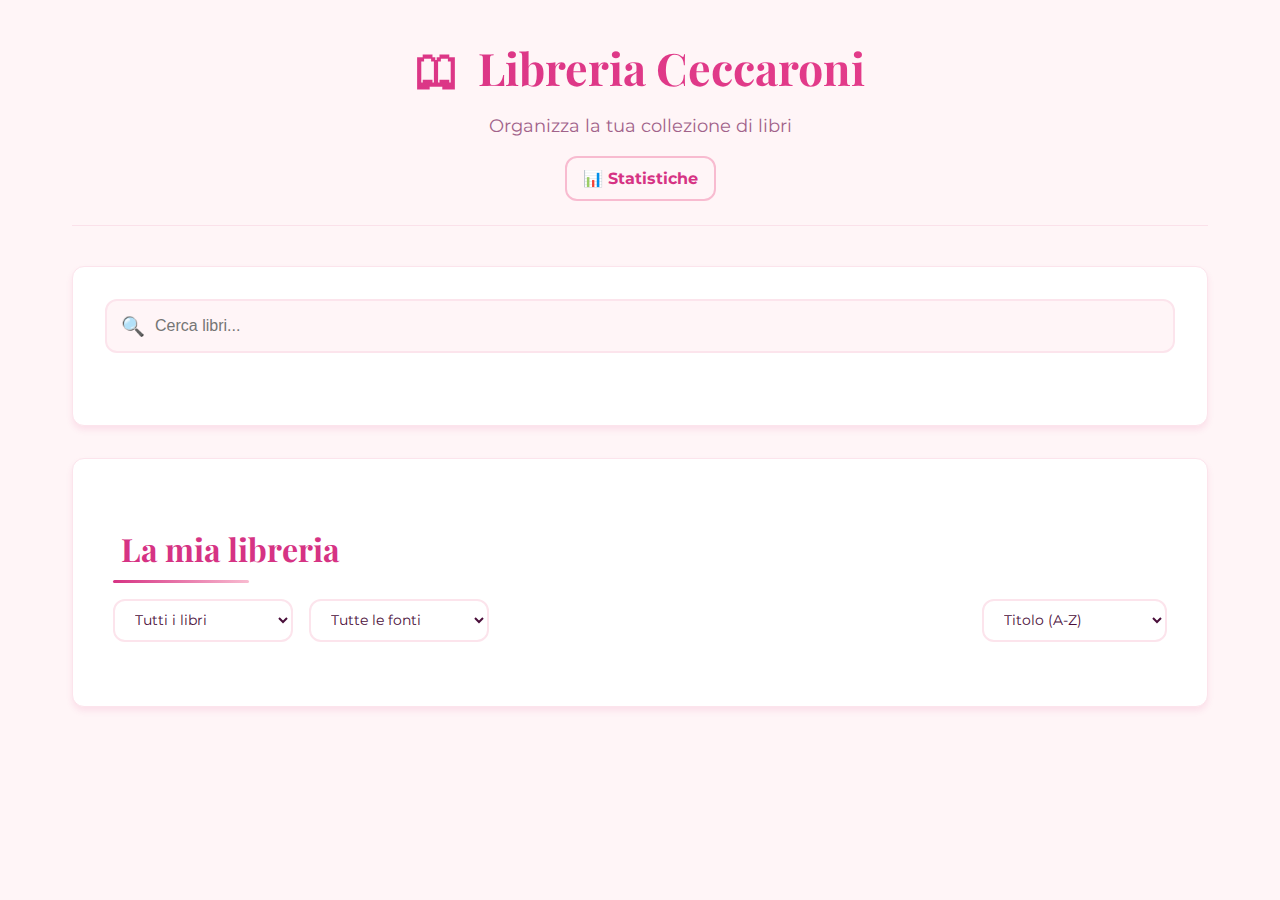
<file: index.html>
<!DOCTYPE html>
<html lang="it">
<head>
  <meta charset="UTF-8" />
  <meta name="viewport" content="width=device-width, initial-scale=1" />
  <title>Libreria Personale</title>
  <link rel="stylesheet" href="https://fonts.googleapis.com/css2?family=Montserrat:wght@400;600&family=Playfair+Display:wght@700&display=swap">
  <link rel="stylesheet" href="style.css" />
</head>
<body>
  <div class="container">
    <header>
      <h1><span class="icon">🕮</span> Libreria Ceccaroni</h1>
      <p class="subtitle">Organizza la tua collezione di libri</p>
      <a href="stats.html" class="stats-link">📊 Statistiche</a>
    </header>

    <div class="search-section">
      <div class="search-container">
        <input id="searchInput" type="text" placeholder="Cerca libri..." />
        <span class="search-icon">🔍</span>
      </div>
      <div id="results" class="results"></div>
    </div>

    <section class="library-section">
      <h2><span class="icon"></span>La mia libreria</h2>
      
      <div class="library-controls">
        <div class="filter-section">
          <select id="filterStatus">
            <option value="all">Tutti i libri</option>
            <option value="read">Solo letti</option>
            <option value="unread">Da leggere</option>
          </select>
          
          <select id="filterSource">
            <option value="all">Tutte le fonti</option>
            <option value="google">Google Books</option>
            <option value="openlibrary">Open Library</option>
          </select>
        </div>
        
        <div class="sort-section">
          <select id="sortBy">
            <option value="title-asc">Titolo (A-Z)</option>
            <option value="title-desc">Titolo (Z-A)</option>
            <option value="author-asc">Autore (A-Z)</option>
            <option value="date-desc">Data (Più recente)</option>
            <option value="date-asc">Data (Più vecchio)</option>
          </select>
        </div>
      </div>
      
      <ul id="library" class="library"></ul>
    </section>
  </div>

  <script src="script.js"></script>
</body>
</html>
</file>
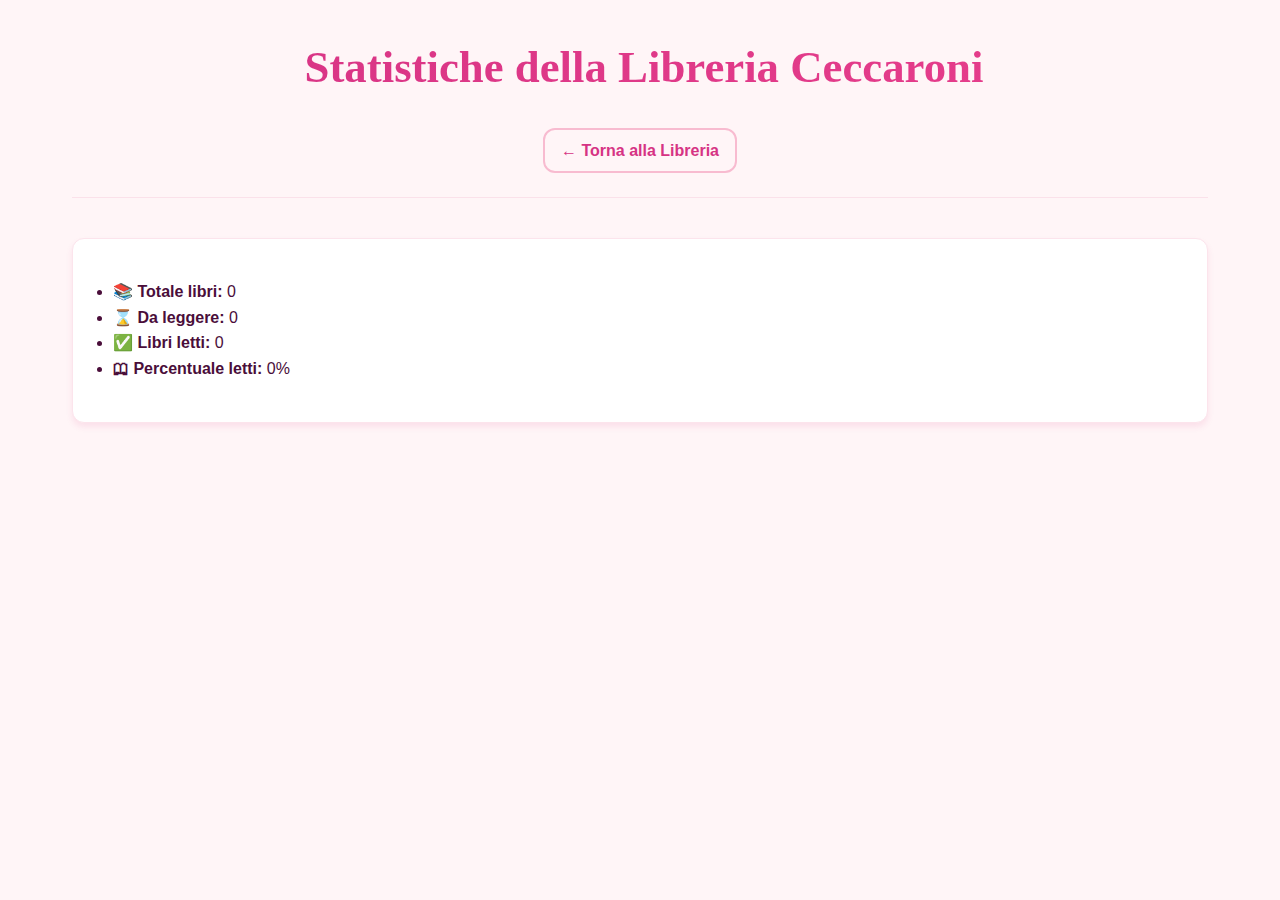
<file: stats.html>
<!DOCTYPE html>
<html lang="it">
<head>
  <meta charset="UTF-8">
  <title>Statistiche</title>
  <link rel="stylesheet" href="style.css" />
</head>
<body>
  <div class="container">
    <header>
      <h1><span class="icon"></span> Statistiche della Libreria Ceccaroni</h1>
      <a href="index.html" class="stats-link">← Torna alla Libreria</a>
    </header>

    <section class="library-section">
      <div id="statsContent">
        <p>Caricamento statistiche...</p>
      </div>
    </section>
  </div>

  <script>
    const statsContent = document.getElementById('statsContent');
    const library = JSON.parse(localStorage.getItem('personalLibrary')) || [];

    const totalBooks = library.length;
    const readBooks = library.filter(b => b.read).length;
    const unreadBooks = totalBooks - readBooks;

    statsContent.innerHTML = `
      <ul>
        <li><strong>📚 Totale libri:</strong> ${totalBooks}</li>
        <li><strong>⌛ Da leggere:</strong> ${unreadBooks}</li>
        <li><strong>✅ Libri letti:</strong> ${readBooks}</li>
        <li><strong>🕮 Percentuale letti:</strong> ${totalBooks > 0 ? ((readBooks / totalBooks) * 100).toFixed(1) + '%' : '0%'}</li>
      </ul>
    `;
  </script>
</body>
</html>
</file>
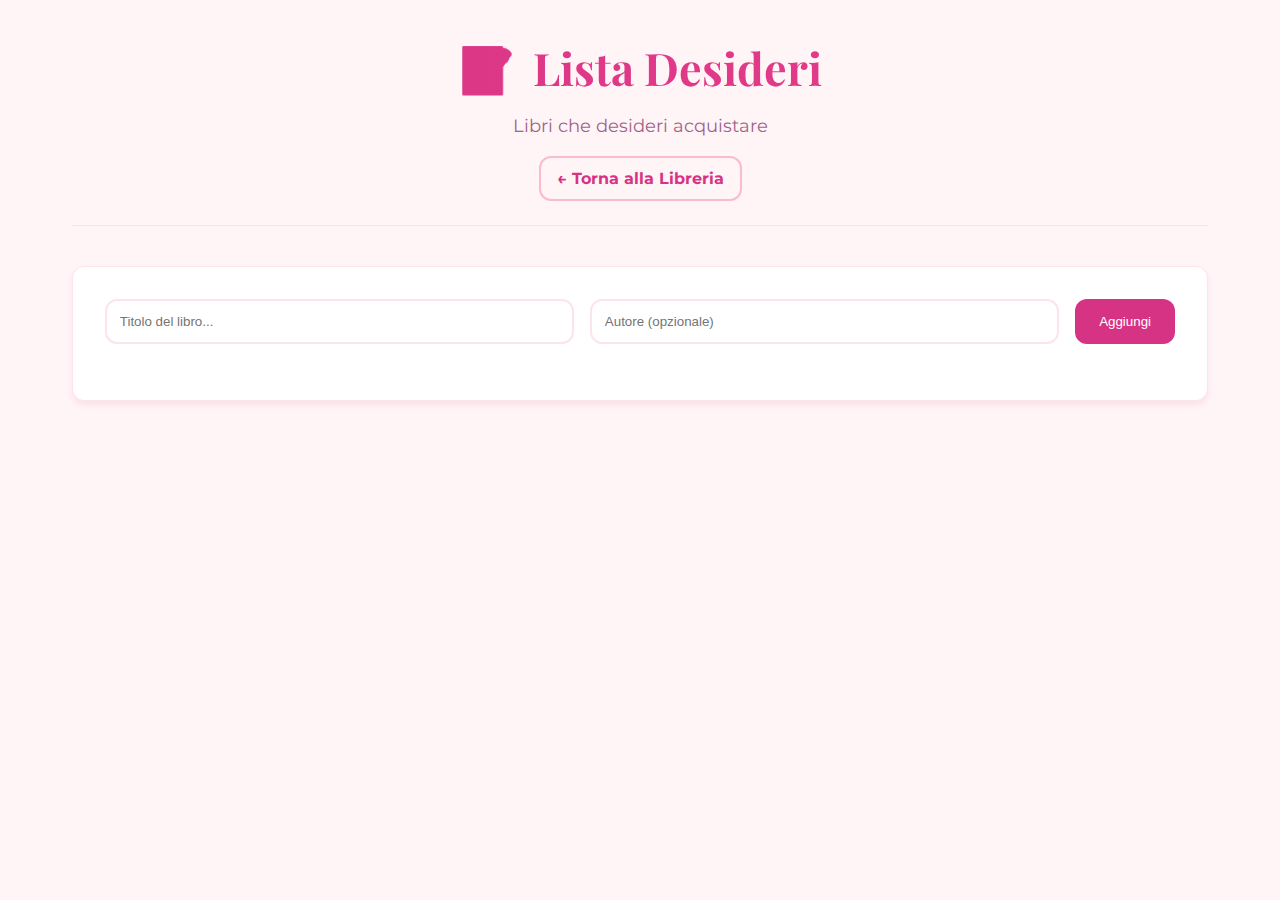
<file: whishlist.html>
<!DOCTYPE html>
<html lang="it">
<head>
  <meta charset="UTF-8" />
  <meta name="viewport" content="width=device-width, initial-scale=1" />
  <title>Lista Desideri</title>
  <link rel="stylesheet" href="https://fonts.googleapis.com/css2?family=Montserrat:wght@400;600&family=Playfair+Display:wght@700&display=swap">
  <link rel="stylesheet" href="style.css" />
</head>
<body>
  <div class="container">
    <header>
      <h1><span class="icon">📝</span> Lista Desideri</h1>
      <p class="subtitle">Libri che desideri acquistare</p>
      <a href="index.html" class="stats-link">← Torna alla Libreria</a>
    </header>

    <div class="wishlist-section">
      <div class="add-wishlist-item">
        <input id="wishlistInput" type="text" placeholder="Titolo del libro..." />
        <input id="wishlistAuthor" type="text" placeholder="Autore (opzionale)" />
        <button id="addWishlistBtn">Aggiungi</button>
      </div>
      
      <ul id="wishlist"></ul>
    </div>
  </div>

  <script>
    const wishlistInput = document.getElementById('wishlistInput');
    const wishlistAuthor = document.getElementById('wishlistAuthor');
    const addWishlistBtn = document.getElementById('addWishlistBtn');
    const wishlistUl = document.getElementById('wishlist');

    let wishlist = JSON.parse(localStorage.getItem('wishlist')) || [];

    function renderWishlist() {
      wishlistUl.innerHTML = '';
      wishlist.forEach((item, index) => {
        const li = document.createElement('li');
        li.innerHTML = `
          <div class="wishlist-item">
            <span class="wishlist-title">${item.title}</span>
            ${item.author ? `<span class="wishlist-author">di ${item.author}</span>` : ''}
            <button class="remove-wishlist" data-index="${index}">×</button>
          </div>
        `;
        wishlistUl.appendChild(li);
      });
    }

    addWishlistBtn.addEventListener('click', () => {
      const title = wishlistInput.value.trim();
      const author = wishlistAuthor.value.trim();
      
      if (!title) {
        alert('Inserisci almeno il titolo del libro');
        return;
      }
      
      wishlist.push({ title, author });
      localStorage.setItem('wishlist', JSON.stringify(wishlist));
      wishlistInput.value = '';
      wishlistAuthor.value = '';
      renderWishlist();
    });

    wishlistUl.addEventListener('click', (e) => {
      if (e.target.classList.contains('remove-wishlist')) {
        const index = e.target.dataset.index;
        wishlist.splice(index, 1);
        localStorage.setItem('wishlist', JSON.stringify(wishlist));
        renderWishlist();
      }
    });

    renderWishlist();
  </script>
</body>
</html>
</file>
<file: style.css>
:root {
  --primary: #d63384;
  --secondary: #e83e8c;
  --accent: #f8bbd0;
  --light: #fff5f7;
  --dark: #4a0e3a;
  --success: #a8e6cf;
  --danger: #ff8a80;
  --warning: #ffd3b6;
  --shadow: 0 4px 6px rgba(214, 51, 132, 0.1);
  --radius: 12px;
  --transition: all 0.3s ease;
}

* {
  box-sizing: border-box;
  margin: 0;
  padding: 0;
}

body {
  font-family: 'Montserrat', sans-serif;
  line-height: 1.6;
  color: var(--dark);
  background-color: var(--light);
  padding: 0;
  margin: 0;
  min-height: 100vh;
}

.container {
  max-width: 1200px;
  margin: 0 auto;
  padding: 2rem;
}

header {
  text-align: center;
  margin-bottom: 2.5rem;
  padding-bottom: 1.5rem;
  border-bottom: 1px solid rgba(214, 51, 132, 0.1);
}

h1, h2, h3 {
  font-family: 'Playfair Display', serif;
  color: var(--primary);
  font-weight: 700;
}

h1 {
  font-size: 2.8rem;
  margin-bottom: 0.5rem;
  background: linear-gradient(to right, #d63384, #e83e8c);
  -webkit-background-clip: text;
  -webkit-text-fill-color: transparent;
}

h2 {
  font-size: 2rem;
  margin: 1.5rem 0;
  position: relative;
  display: inline-block;
}

h2::after {
  content: '';
  position: absolute;
  bottom: -8px;
  left: 0;
  width: 60%;
  height: 3px;
  background: linear-gradient(to right, var(--primary), var(--accent));
  border-radius: 3px;
}

.subtitle {
  color: #a1628a;
  font-size: 1.1rem;
  font-weight: 400;
}

.icon {
  margin-right: 0.5rem;
}

.search-section {
  background: white;
  padding: 2rem;
  border-radius: var(--radius);
  box-shadow: var(--shadow);
  margin-bottom: 2rem;
  border: 1px solid #fce4ec;
}

.search-container {
  position: relative;
  margin-bottom: 1.5rem;
}

#searchInput {
  width: 100%;
  padding: 1rem 1rem 1rem 3rem;
  font-size: 1rem;
  border: 2px solid #fce4ec;
  border-radius: var(--radius);
  transition: var(--transition);
  background-color: #fff5f7;
  color: var(--dark);
}

#searchInput:focus {
  outline: none;
  border-color: var(--accent);
  background-color: white;
  box-shadow: 0 0 0 3px rgba(248, 187, 208, 0.5);
}

.search-icon {
  position: absolute;
  left: 1rem;
  top: 50%;
  transform: translateY(-50%);
  color: var(--primary);
  font-size: 1.2rem;
}

.results {
  display: grid;
  grid-template-columns: repeat(auto-fill, minmax(280px, 1fr));
  gap: 1.5rem;
  padding: 0.5rem;
}

.result-item {
  background: white;
  padding: 1.5rem;
  border-radius: var(--radius);
  box-shadow: var(--shadow);
  transition: var(--transition);
  display: flex;
  flex-direction: column;
  border: 1px solid #fce4ec;
  position: relative;
  overflow: hidden;
}

.result-item::before {
  content: '';
  position: absolute;
  top: 0;
  left: 0;
  width: 4px;
  height: 100%;
  background: linear-gradient(to bottom, var(--primary), var(--secondary));
}

.result-item:hover {
  transform: translateY(-5px);
  box-shadow: 0 10px 20px rgba(214, 51, 132, 0.15);
}

.result-item .book-info {
  display: flex;
  gap: 1.2rem;
  margin-bottom: 1.2rem;
}

.result-item img {
  width: 80px;
  height: 120px;
  object-fit: cover;
  border-radius: 6px;
  box-shadow: 0 4px 8px rgba(214, 51, 132, 0.1);
  transition: var(--transition);
}

.result-item:hover img {
  transform: scale(1.03);
  box-shadow: 0 6px 12px rgba(214, 51, 132, 0.2);
}

.result-item .book-details {
  flex: 1;
}

.result-item strong {
  display: block;
  font-size: 1.1rem;
  margin-bottom: 0.4rem;
  color: var(--primary);
}

.result-item small {
  display: block;
  color: #a1628a;
  font-size: 0.85rem;
  margin-bottom: 0.3rem;
}

.result-item button {
  margin-top: auto;
  padding: 0.8rem 1.2rem;
  font-size: 0.9rem;
  cursor: pointer;
  background-color: var(--primary);
  border: none;
  color: white;
  border-radius: var(--radius);
  transition: var(--transition);
  font-weight: 600;
  text-transform: uppercase;
  letter-spacing: 0.5px;
  display: flex;
  align-items: center;
  justify-content: center;
  gap: 0.5rem;
}

.result-item button:hover {
  background-color: var(--secondary);
  transform: translateY(-2px);
}

.result-item button::before {
  content: '+';
  font-weight: bold;
  font-size: 1.1rem;
}

.library-section {
  background: white;
  padding: 2.5rem;
  border-radius: var(--radius);
  box-shadow: var(--shadow);
  border: 1px solid #fce4ec;
}

.library-controls {
  display: flex;
  justify-content: space-between;
  margin-bottom: 1.5rem;
  flex-wrap: wrap;
  gap: 1rem;
}

.filter-section, .sort-section {
  display: flex;
  gap: 1rem;
}

select {
  padding: 0.6rem 1rem;
  border-radius: var(--radius);
  border: 2px solid #fce4ec;
  background-color: white;
  color: var(--dark);
  font-family: 'Montserrat', sans-serif;
  font-size: 0.9rem;
  cursor: pointer;
  transition: var(--transition);
  min-width: 180px;
}

select:focus {
  outline: none;
  border-color: var(--accent);
  box-shadow: 0 0 0 3px rgba(248, 187, 208, 0.3);
}

.library {
  list-style: none;
  display: grid;
  grid-template-columns: repeat(auto-fill, minmax(320px, 1fr));
  gap: 1.8rem;
}

.library li {
  background: white;
  padding: 1.5rem;
  border-radius: var(--radius);
  box-shadow: var(--shadow);
  display: flex;
  gap: 1.2rem;
  border: 1px solid #fce4ec;
  transition: var(--transition);
  position: relative;
  overflow: hidden;
}

.library li:hover {
  transform: translateY(-5px);
  box-shadow: 0 8px 16px rgba(214, 51, 132, 0.15);
}

.library li::after {
  content: attr(data-location);
  position: absolute;
  bottom: 0;
  left: 0;
  width: 100%;
  padding: 0.3rem;
  background: rgba(214, 51, 132, 0.1);
  color: var(--dark);
  font-size: 0.8rem;
  text-align: center;
}

.library img {
  width: 80px;
  height: 110px;
  object-fit: cover;
  border-radius: 6px;
  box-shadow: 0 4px 8px rgba(214, 51, 132, 0.1);
  transition: var(--transition);
  z-index: 1;
}

.library li:hover img {
  transform: scale(1.05);
}

.library .book-info {
  flex: 1;
  z-index: 1;
}

.library .book-info div {
  margin-bottom: 0.4rem;
}

.library .book-info div:first-child {
  font-weight: 700;
  color: var(--primary);
  font-size: 1.1rem;
}

.read-label {
  display: flex;
  align-items: center;
  gap: 0.8rem;
  margin-top: 1rem;
  font-size: 0.95rem;
  color: #a1628a;
  z-index: 1;
}

.read-checkbox {
  width: 1.2em;
  height: 1.2em;
  cursor: pointer;
  accent-color: var(--primary);
}

.location-select {
  margin-top: 0.8rem;
  padding: 0.5rem;
  border-radius: var(--radius);
  border: 1px solid #fce4ec;
  background-color: white;
  font-size: 0.9rem;
  width: 100%;
  cursor: pointer;
  transition: var(--transition);
}

.location-select:focus {
  outline: none;
  border-color: var(--accent);
  box-shadow: 0 0 0 2px rgba(248, 187, 208, 0.3);
}

/* === STILE UNIFICATO PER IL PULSANTE DI RIMOZIONE === */
.book-actions {
  position: absolute;
  top: 1rem;
  right: 1rem;
  z-index: 10;
}

.remove-button {
  background: var(--danger);
  border: none;
  color: white;
  width: 26px;
  height: 26px;
  border-radius: 50%;
  display: flex;
  align-items: center;
  justify-content: center;
  padding: 0;
  cursor: pointer;
  transition: var(--transition);
  font-size: 1rem;
  font-weight: bold;
  border: 2px solid white;
}

.remove-button:hover {
  background: #e53935;
  transform: scale(1.1);
  box-shadow: 0 2px 4px rgba(0,0,0,0.2);
}

.library .remove-button::before {
  content: none;
}
/* === FINE STILE PULSANTE === */

.source-label {
  font-size: 0.8em;
  color: #d4a5c4;
  margin-top: 0.8rem;
  font-style: italic;
}

.stats-grid {
  display: grid;
  grid-template-columns: repeat(auto-fit, minmax(300px, 1fr));
  gap: 2rem;
}

.stats-card {
  background: white;
  padding: 1.5rem;
  border-radius: var(--radius);
  box-shadow: var(--shadow);
  border: 1px solid #fce4ec;
}

.stats-card h3 {
  margin-bottom: 1rem;
  color: var(--primary);
  font-size: 1.3rem;
}

.stats-card ul {
  list-style: none;
}

.stats-card li {
  margin-bottom: 0.6rem;
  padding-bottom: 0.6rem;
  border-bottom: 1px dashed #fce4ec;
}

@media (max-width: 768px) {
  .container {
    padding: 1.5rem;
  }
  
  h1 {
    font-size: 2.2rem;
  }
  
  h2 {
    font-size: 1.6rem;
  }
  
  .results {
    grid-template-columns: 1fr;
  }
  
  .library {
    grid-template-columns: 1fr;
  }
  
  .search-section,
  .library-section {
    padding: 1.5rem;
  }
  
  .library-controls {
    flex-direction: column;
  }
  
  .filter-section, .sort-section {
    flex-direction: column;
  }
  
  select {
    width: 100%;
  }
}

@media (max-width: 480px) {
  .result-item .book-info,
  .library li {
    flex-direction: column;
  }
  
  .library img {
    width: 100%;
    height: auto;
    max-height: 200px;
  }
}

@keyframes spin {
  0% { transform: rotate(0deg); }
  100% { transform: rotate(360deg); }
}

.loading {
  display: inline-block;
  width: 24px;
  height: 24px;
  border: 3px solid rgba(214, 51, 132, 0.1);
  border-radius: 50%;
  border-top-color: var(--primary);
  animation: spin 1s ease-in-out infinite;
  margin-right: 12px;
}

/* === NUOVO STILE PER IL FLAG "LETTO" === */
.library li[data-read="true"] {
  position: relative;
  border-right: 15px solid var(--success);
}

.library li[data-read="true"]::before {
  content: '✔';
  position: absolute;
  top: 50%;
  right: -12px;
  left: auto;
  transform: translateY(-50%);
  background: var(--success);
  color: white;
  width: 18px;
  height: 24px;
  border-radius: 50%;
  display: flex;
  align-items: center;
  justify-content: center;
  font-size: 0.8rem;
  font-weight: bold;
  z-index: 2;
  box-shadow: 0 2px 4px rgba(0,0,0,0.1);
}
/* === FINE NUOVO STILE === */

.read-label:hover {
  color: var(--primary);
}

.stats-link {
  display: inline-block;
  margin-top: 1rem;
  color: var(--primary);
  font-weight: bold;
  text-decoration: none;
  background: var(--light);
  border: 2px solid var(--accent);
  border-radius: var(--radius);
  padding: 0.5rem 1rem;
  transition: var(--transition);
}

.stats-link:hover {
  background: var(--accent);
  color: white;
}

.add-book-controls {
  margin-top: auto;
  display: flex;
  flex-direction: column;
  gap: 0.8rem;
}

.add-book-controls select {
  width: 100%;
  padding: 0.6rem;
  border-radius: var(--radius);
  border: 1px solid #fce4ec;
  font-size: 0.9rem;
}

.add-book-controls button {
  width: 100%;
  padding: 0.8rem;
  background-color: var(--primary);
  color: white;
  border: none;
  border-radius: var(--radius);
  cursor: pointer;
  transition: var(--transition);
  font-weight: 600;
}

.add-book-controls button:hover {
  background-color: var(--secondary);
  transform: translateY(-2px);
}

.add-book-controls button::before {
  content: '+';
  font-weight: bold;
  margin-right: 5px;
}

.rating-control {
  display: flex;
  align-items: center;
  gap: 0.5rem;
  margin-top: 0.8rem;
}

.rating-control label {
  font-size: 0.9rem;
  color: #a1628a;
}

.rating-control input {
  width: 70px;
  padding: 0.4rem;
  border-radius: var(--radius);
  border: 1px solid #fce4ec;
}

.book-controls {
  display: flex;
  flex-direction: column;
  gap: 0.8rem;
  margin-top: 1rem;
}

.library li::before {
  content: attr(data-rating) '★';
  position: absolute;
  top: 10px;
  left: 10px;
  background: rgba(255, 215, 0, 0.9);
  color: white;
  padding: 0.3rem 0.6rem;
  border-radius: 12px;
  font-size: 0.7rem;
  font-weight: bold;
  z-index: 2;
  /* Fissa la posizione per evitare che si muova */
  transform: none !important;
}

.library li[data-rating="N/D"]::before {
  content: 'N/D ★';
  background: rgba(169, 169, 169, 0.7);
}

/* Mantieni il voto visibile anche se letto */
.library li[data-read="true"]::before {
  content: attr(data-rating) '★';
  position: absolute;
  top: 10px;
  left: 10px;
  background: rgba(255, 215, 0, 0.9);
  color: white;
  padding: 0.3rem 0.6rem;
  border-radius: 12px;
  font-size: 0.7rem;
  font-weight: bold;
  z-index: 2;
  /* Fissa la posizione per evitare che si muova */
  transform: none !important;
}
.library li[data-read="true"][data-rating="N/D"]::before {
  content: 'N/D ★';
  background: rgba(169, 169, 169, 0.7);
  transform: none !important;
}

.library li.loaned {
  border-left: 4px solid #ff9800;
}

.library li.loan-overdue {
  background-color: #ffebee;
  border-left: 4px solid #f44336;
  animation: pulse 2s infinite;
}

.loan-controls {
  margin-top: 0.8rem;
}

.loan-label {
  display: flex;
  align-items: center;
  gap: 0.5rem;
  font-size: 0.9rem;
  color: #a1628a;
  cursor: pointer;
}

.loan-details {
  display: flex;
  flex-direction: column;
  gap: 0.5rem;
  margin-top: 0.5rem;
}

.loan-details input {
  padding: 0.5rem;
  border-radius: var(--radius);
  border: 1px solid #fce4ec;
  font-size: 0.9rem;
}

.loan-details input[type="date"] {
  width: 100%;
}

.library {
  list-style: none;
  display: flex;
  flex-direction: column;
  gap: 1.5rem;
}

.library li {
  background: white;
  padding: 1.5rem;
  border-radius: var(--radius);
  box-shadow: var(--shadow);
  border: 1px solid #fce4ec;
}

.book-container {
  display: flex;
  gap: 1.5rem;
}

.book-image {
  flex: 0 0 100px;
}

.book-image img {
  width: 100%;
  height: auto;
  max-height: 150px;
  object-fit: cover;
  border-radius: 6px;
  box-shadow: 0 4px 8px rgba(214, 51, 132, 0.1);
}

.book-details {
  flex: 1;
  display: flex;
  flex-direction: column;
  gap: 0.5rem;
}

.detail-row {
  display: flex;
  align-items: center;
  min-height: 1px;
}

.detail-label {
  flex: 0 0 100px;
  font-weight: 600;
  color: var(--primary);
  font-size: 0.9rem;
}

.detail-value {
  flex: 1;
}

.location-select, 
.rating-input,
.loan-to-input,
.loan-date-input {
  padding: 0.5rem;
  border-radius: var(--radius);
  border: 1px solid #fce4ec;
  font-family: 'Montserrat', sans-serif;
}

.loan-details {
  margin-top: 0.5rem;
  padding-left: 1rem;
  border-left: 2px solid var(--accent);
}

@media (max-width: 768px) {
  .book-container {
    flex-direction: column;
  }
  
  .book-image {
    flex: 0 0 auto;
    text-align: center;
  }
  
  .book-image img {
    max-height: 200px;
  }
  
  .detail-row {
    flex-direction: column;
    align-items: flex-start;
    gap: 0.2rem;
  }
  
  .detail-label {
    flex: 0 0 auto;
  }
}

@keyframes pulse {
  0% { box-shadow: 0 0 0 0 rgba(244, 67, 54, 0.4); }
  70% { box-shadow: 0 0 0 10px rgba(244, 67, 54, 0); }
  100% { box-shadow: 0 0 0 0 rgba(244, 67, 54, 0); }
}

.checkbox-group {
  display: flex;
  gap: 1.5rem;
  align-items: center;
}

.read-label, .loan-label {
  display: flex;
  align-items: center;
  gap: 0.5rem;
  margin: 0;
  font-size: 0.9rem;
  color: #a1628a;
  cursor: pointer;
}

.read-label:hover, .loan-label:hover {
  color: var(--primary);
}

.combined-controls {
  margin-top: 1rem;
}

.book-details {
  position: relative;
  padding-right: 30px;
  flex: 1;
}

.combined-controls {
  margin-top: 0.5rem;
  margin-bottom: 0.5rem;
}

.checkbox-group {
  display: flex;
  gap: 1.5rem;
  align-items: center;
  margin-top: 0rem;
  margin-bottom: 1rem;
}

.search-library-container {
  position: relative;
  margin-bottom: 1.5rem;
}

#searchLibraryInput {
  width: 100%;
  padding: 1rem;
  font-size: 1rem;
  border: 2px solid #fce4ec;
  border-radius: var(--radius);
  transition: var(--transition);
  background-color: #fff5f7;
  color: var(--dark);
}

.clear-search {
  position: absolute;
  right: 1rem;
  top: 50%;
  transform: translateY(-50%);
  cursor: pointer;
  color: var(--primary);
  font-size: 1.2rem;
  font-weight: bold;
  opacity: 0.7;
  transition: var(--transition);
}

.clear-search:hover {
  opacity: 1;
  transform: translateY(-50%) scale(1.2);
}

.header-links {
  display: flex;
  gap: 1rem;
  justify-content: center;
  margin-top: 1rem;
}

.wishlist-section {
  background: white;
  padding: 2rem;
  border-radius: var(--radius);
  box-shadow: var(--shadow);
  margin-bottom: 2rem;
  border: 1px solid #fce4ec;
}

.add-wishlist-item {
  display: flex;
  gap: 1rem;
  margin-bottom: 1.5rem;
  flex-wrap: wrap;
}

.add-wishlist-item input {
  flex: 1;
  min-width: 200px;
  padding: 0.8rem;
  border: 2px solid #fce4ec;
  border-radius: var(--radius);
}

.add-wishlist-item button {
  padding: 0.8rem 1.5rem;
  background: var(--primary);
  color: white;
  border: none;
  border-radius: var(--radius);
  cursor: pointer;
}

#wishlist {
  list-style: none;
}

.wishlist-item {
  display: flex;
  align-items: center;
  padding: 1rem;
  border-bottom: 1px solid #fce4ec;
  gap: 1rem;
}

.wishlist-title {
  font-weight: bold;
  flex: 1;
}

.wishlist-author {
  color: #a1628a;
  flex: 1;
}

.remove-wishlist {
  background: var(--danger);
  border: none;
  color: white;
  width: 24px;
  height: 24px;
  border-radius: 50%;
  display: flex;
  align-items: center;
  justify-content: center;
  cursor: pointer;
}


.checkbox-group {
  display: flex;
  gap: 1.5rem;
  align-items: center;
}

.read-label, .loan-label {
  display: flex;
  align-items: center;
  gap: 0.5rem;
  margin: 0;
  font-size: 0.9rem;
  color: #a1628a;
  cursor: pointer;
}

.read-label:hover, .loan-label:hover {
  color: var(--primary);
}

.combined-controls {
  margin-top: 1rem;
}

.rating-input {
  padding: 0.6rem;
  border-radius: var(--radius);
  border: 2px solid #fce4ec;
  font-family: 'Montserrat', sans-serif;
  width: 100%;
}

.rating-input:focus {
  outline: none;
  border-color: var(--accent);
  box-shadow: 0 0 0 3px rgba(248, 187, 208, 0.3);
}

/* Per dispositivi mobili */
@media (max-width: 768px) {
  .rating-input {
    padding: 0.8rem;
  }
}

.rating-input.invalid {
  border-color: var(--danger);
  background-color: #ffebee;
}

.favorite-button {
  position: absolute;
  top: 1rem;
  right: 3rem;
  background: none;
  border: none;
  font-size: 1.5rem;
  cursor: pointer;
  color: #ccc;
  transition: var(--transition);
  z-index: 10;
}

.favorite-button.favorited {
  color: gold;
  text-shadow: 0 0 5px rgba(255, 215, 0, 0.5);
}

.favorite-button:hover {
  transform: scale(1.2);
}
</file>
